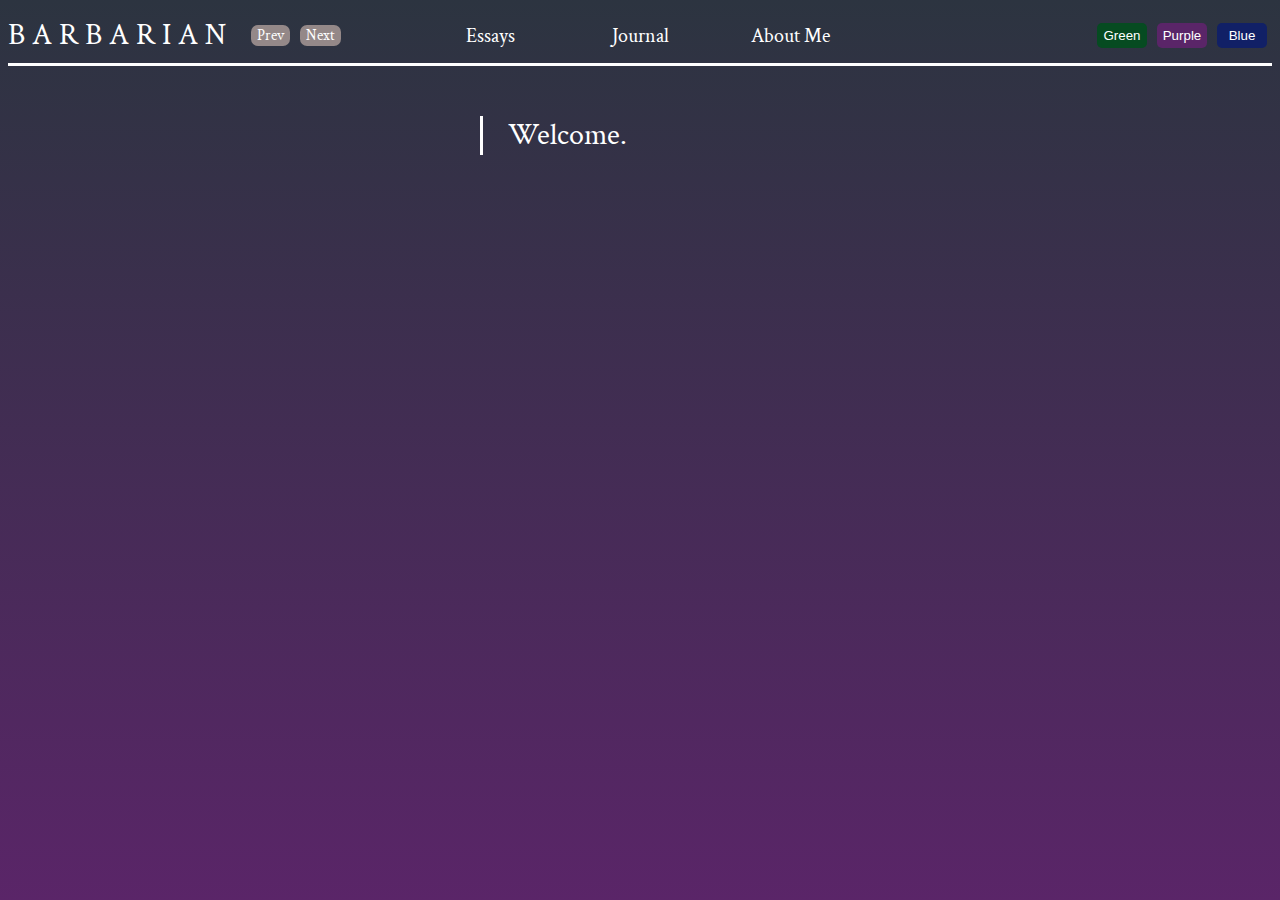
<file: index.html>
<!DOCTYPE html>
<html>
  <head>
    <title>Barbarian</title>
    <link rel="stylesheet" href="styles/header.css">
    <link rel="stylesheet" href="styles/essays.css">
    <link rel="stylesheet" href="styles/aboutme.css">
    <link rel="preconnect" href="https://fonts.googleapis.com">
    <link rel="preconnect" href="https://fonts.gstatic.com" crossorigin>
    <link href="https://fonts.googleapis.com/css2?family=Crimson+Text:ital,wght@0,400;0,600;0,700;1,700&family=Roboto:wght@400;500;700&display=swap" rel="stylesheet">
    <link rel="stylesheet" href="styles/general.css">
</head>

  <body>
    <div class="header">
        <div class="left-section">
          <div class="logo">B A R B A R I A N</div>
          <button class="previous" onclick="previousButton()">Prev</button>
          <button class="next" onclick="nextButton()">Next</button>
        </div>
        <div class="middle-section">
          <button class="essays" onclick="essayButton()">Essays</button>
          <button class="journal" onclick="journalButton()" >Journal</button>
          <button class="profile" onclick="aboutMeButton()">About Me</button>
        </div>
        <div class="right-section">
          
          <button class="green-theme" onclick="greenButton()">Green</button>
          <button class="purple-theme" onclick="purpleButton()">Purple</button>
          <button class="blue-theme" onclick="blueButton()">Blue</button>
        
        </div>
    </div>
    <div class="js-page">
    <div class="essay-page">
      <div class="sidebar js-sidebar">
        
      </div>
      <div class="main js-main">
        Welcome.
      </div>
      
    </div>
  </div>
  </body>

  
  <script src="scripts/button.js"></script>
  <script src="scripts/essays.js"></script>
  <script src="scripts/aboutme.js"></script>
  <script src="scripts/journal.js"></script>
  
  
  
</html>
</file>
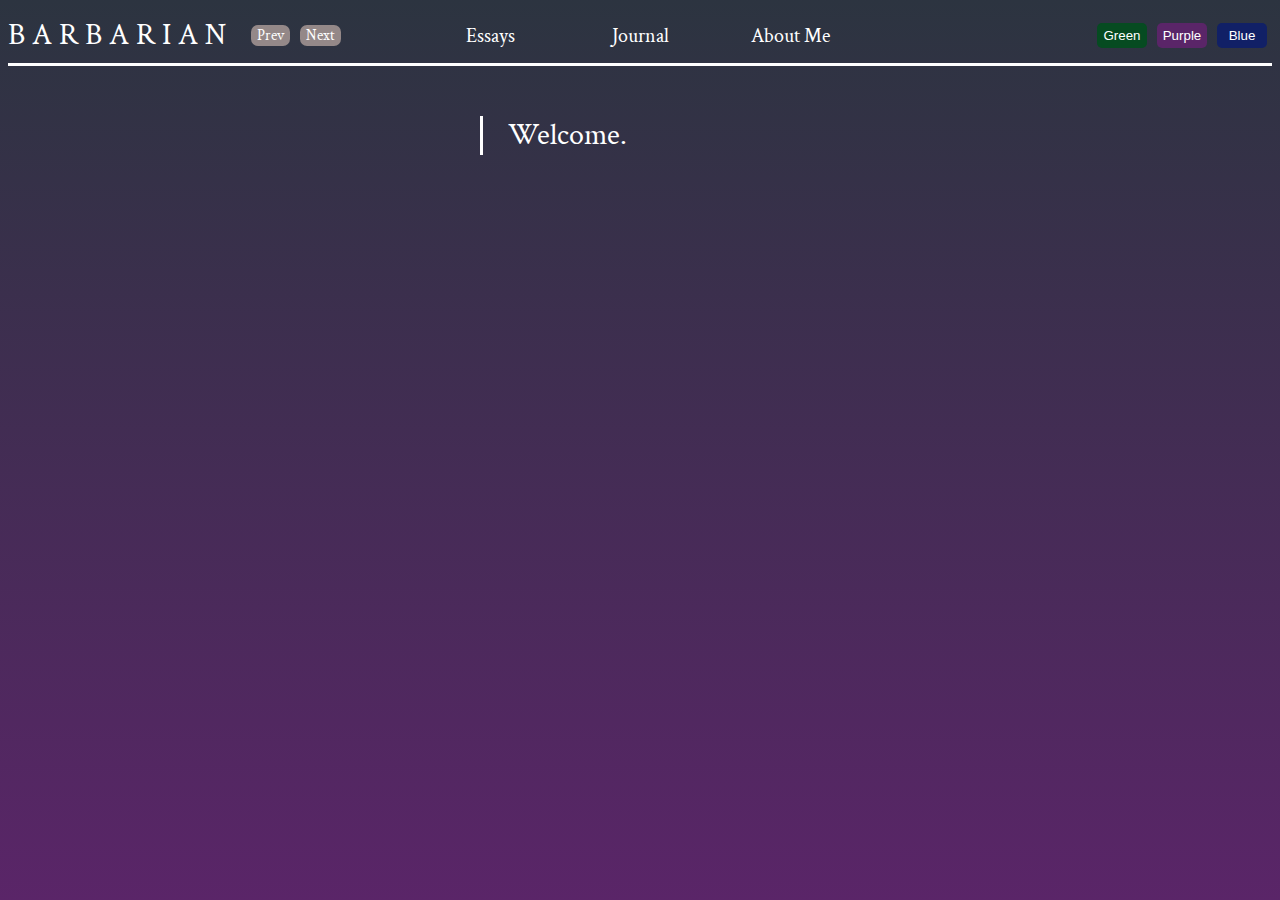
<file: Barbarian.html>
<!DOCTYPE html>
<html>
  <head>
    <title>Barbarian</title>
    <link rel="stylesheet" href="styles/header.css">
    <link rel="stylesheet" href="styles/essays.css">
    <link rel="stylesheet" href="styles/aboutme.css">
    <link rel="preconnect" href="https://fonts.googleapis.com">
    <link rel="preconnect" href="https://fonts.gstatic.com" crossorigin>
    <link href="https://fonts.googleapis.com/css2?family=Crimson+Text:ital,wght@0,400;0,600;0,700;1,700&family=Roboto:wght@400;500;700&display=swap" rel="stylesheet">
    <link rel="stylesheet" href="styles/general.css">
</head>

  <body>
    <div class="header">
        <div class="left-section">
          <div class="logo">B A R B A R I A N</div>
          <button class="previous" onclick="previousButton()">Prev</button>
          <button class="next" onclick="nextButton()">Next</button>
        </div>
        <div class="middle-section">
          <button class="essays" onclick="essayButton()">Essays</button>
          <button class="journal" onclick="journalButton()" >Journal</button>
          <button class="profile" onclick="aboutMeButton()">About Me</button>
        </div>
        <div class="right-section">
          
          <button class="green-theme" onclick="greenButton()">Green</button>
          <button class="purple-theme" onclick="purpleButton()">Purple</button>
          <button class="blue-theme" onclick="blueButton()">Blue</button>
        
        </div>
    </div>
    <div class="js-page">
    <div class="essay-page">
      <div class="sidebar js-sidebar">
        
      </div>
      <div class="main js-main">
        Welcome.
      </div>
      
    </div>
  </div>
  </body>

  
  <script src="scripts/button.js"></script>
  <script src="scripts/essays.js"></script>
  <script src="scripts/aboutme.js"></script>
  <script src="scripts/journal.js"></script>
  
  
  
</html>
</file>
<file: styles/header.css>
.header{
  display: flex;
  background-color: transparent;
  flex-direction: row;
  justify-content: space-between;
  height: 55px;
  border-bottom: solid;
  border-color:white; 
}

.left-section{
  display:flex;
  align-items: center;
  
}

.logo{
  font-family: 'Crimson Text', serif;
  font-size: 30px;
  
  color: rgb(255, 255, 255);
  font-weight:400;

}

.previous{
  margin-left: 25px;
  margin-right: 10px;
}

.previous,
.next{
  font-family:'Crimson Text', serif;
  font-size: 15px;
  border: none;
  border-radius: 7px;
  cursor: pointer;
  color: white;
  background-color:rgb(148, 136, 136);
}

.middle-section{
  display:flex;
  align-items: center;
  
}

.essays, 
.journal,
.profile {
  border: none;
  margin-right: 25px;
  margin-left: 25px;
  
  font-family: 'Crimson Text', serif;
  width: 100px;
  font-size: 20px;
  height: 55px;
  background-color: transparent;
  color: white;
  cursor:pointer;
}

.essays:hover, 
.journal:hover,
.profile:hover,
.green-theme:hover, 
.blue-theme:hover,
.purple-theme:hover,
.previous:hover,
.next:hover {
  text-shadow:
    0 0 7px #fff,
    0 0 10px #fff,
    0 0 21px #fff,
    0 0 42px #0fa,
    0 0 82px #0fa,
    0 0 92px #0fa,
    0 0 102px #0fa,
    0 0 151px #0fa;
}


.right-section{
  display:flex;
  align-items: center;
  width:331.98px;
  justify-content: right;
}

.green-theme,
.purple-theme,
.blue-theme {
border:none;
margin-left: 5px;
margin-right: 5px;
cursor: pointer;
padding: 5px;
border-radius: 5px;
width: 50px;
}

.green-theme{
  background-color: rgb(6, 75, 33);
  color: white;
  
}

.purple-theme {
  background-color:rgb(90, 37, 104);
  color: white;
}

.blue-theme{
  background-color: rgb(17, 32, 102);
  color: white;
}
</file>
<file: styles/essays.css>
.essay-page{
  display: grid;
  grid-template-columns: 500px 1fr;
}

.sidebar{
 margin-top: 50px;
  border-right: solid;
  border-color: white;
  margin-right: 25px; 
  color:white;

}

.main{
  margin-top: 50px;
  font-size: 30px;
  font-family: 'Crimson Text', serif;
  color: white;
}

.source{
  color:gray;
  font-family: 'Crimson Text', serif;
  font-size: 10px
}
.title{
  color:white;
  font-family: 'Crimson Text', serif;
  font-size: 25px;
  margin-bottom: 20px;
}

.essay{
  color:white;
  font-family: 'Crimson Text', Times, serif;
  font-size: 20px;
  margin-left: 0px;
  margin-bottom: 100px;
  width: 1000px;
  color: rgb(225, 225, 225);
  line-height: 35px;
}
</file>
<file: styles/aboutme.css>
.aboutMeTitle {
  margin-bottom: 30px;
  
  
}

.aboutMeText{
  font-size: 20px;
  width: 700px;
  line-height: 35px;

}

.topFour{
  width: 150px;
  height: 225px;
  
}

.aboutMeContact{
  margin-top: 20px;
  font-size: 16px;
  color:gray;
}

.letterboxd {
  font-size: 16px;
  margin-top: 20px;
  color:red;
}
</file>
<file: styles/general.css>
htmL{
  height: 100%;
}

body{
  background: linear-gradient(#2c3440, rgb(90, 37, 104));
  
  
}

.page{
  margin-top: 50px;
  font-size: 30px;
  font-family: 'Crimson Text', serif;
  color: white;
}
</file>
